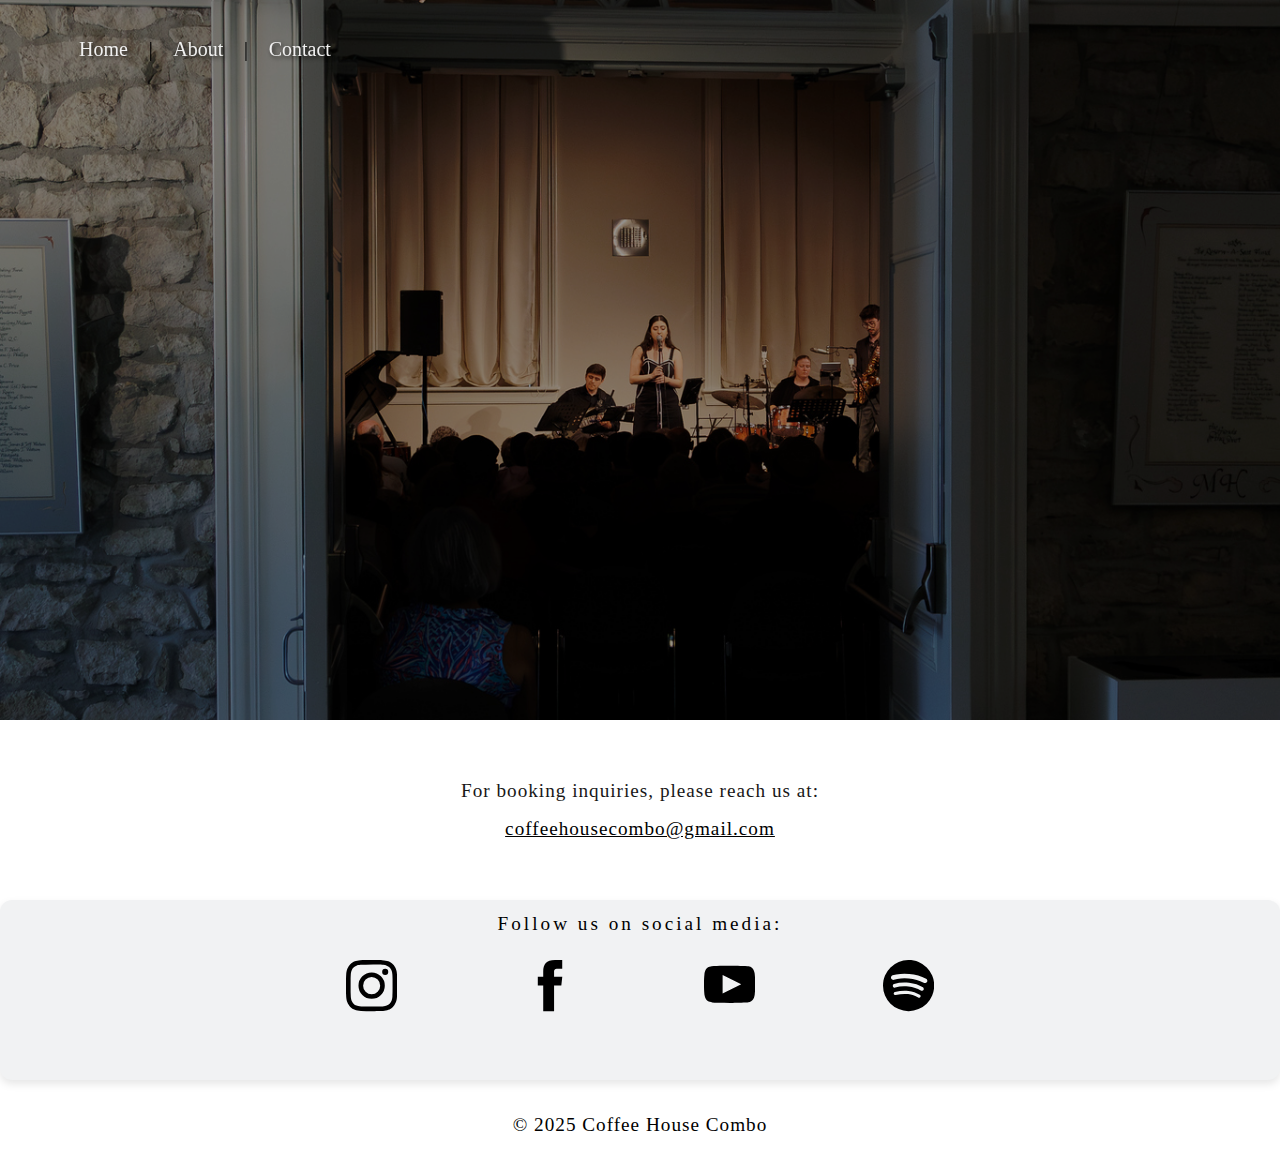
<file: contact.html>
<!DOCTYPE html>
<html>
    <head>
        <meta charset="UTF-8">
        <meta name="viewport" content="width=device-width, initial-scale=1.0">
        <title>Coffee House Combo Contact</title>
        <link rel="icon" href="logo.png" type="image/png">
        <link href="https://cdnjs.cloudflare.com/ajax/libs/font-awesome/6.0.0-beta3/css/all.min.css" rel="stylesheet">
        <link rel="stylesheet" href="style/style.css">
    </head>
<body>

    <div class="hero" style="height: 80vh; background-image: url('./imgs/silhouetteBand.jpg');">
        <nav>
            <a href="index.html">Home</a> |
            <a href="about.html">About</a> |
            <a href="contact.html">Contact</a>
        </nav>
    </div>

    <div class="general" style="height: 20vh;">
        <div class="general-text">
            <h3>For booking inquiries, please reach us at:</h3>
            <h3>
                <a href="mailto:coffeehousecombo@gmail.com">coffeehousecombo@gmail.com</a>
            </h3>
        </div>
    </div>

    <div class="social" style="height: 20vh;">
        <h3>Follow us on social media:</h3>
        <div class="social-icons" style="height: 20vh;">
            <li class="instagram"><a class="icon instagram" rel="noopener" target="_blank" title="https://www.instagram.com/chcjazz/" data-stat-action="Click" data-event-category="My sites" href="https://www.instagram.com/chcjazz/"><svg xmlns="http://www.w3.org/2000/svg" viewBox="0 0 18 18" class="icon"><path fill-rule="evenodd" d="M6.955 1.628l2.582-.006c1.916.001 2.227.012 3.1.052.877.04 1.354.187 1.67.31.421.163.72.358 1.036.673.27.27.452.529.6.862l.073.173c.113.29.246.715.298 1.46l.03.627c.012.29.02.553.025.917l.01 2.842c-.002 1.915-.013 2.226-.053 3.099-.037.804-.163 1.272-.279 1.588l-.031.083c-.163.42-.358.72-.673 1.035-.315.315-.615.51-1.035.673-.29.113-.715.246-1.46.298l-1.21.05c-.344.007-.761.011-1.428.013l-3.255-.005a37.01 37.01 0 01-1.592-.046c-.877-.04-1.354-.187-1.67-.31a2.788 2.788 0 01-1.036-.673 2.788 2.788 0 01-.673-1.035c-.113-.29-.246-.715-.298-1.46l-.05-1.21a71.292 71.292 0 01-.013-1.428l.005-3.255c.006-.692.02-1.022.046-1.592.04-.877.187-1.354.31-1.67.163-.421.358-.72.673-1.036.315-.315.615-.51 1.035-.673.29-.113.715-.246 1.46-.298l.627-.03c.355-.015.668-.023 1.176-.028zM6.97.006h4.06c.747.007 1.09.021 1.68.048.959.044 1.613.196 2.185.419.592.23 1.094.537 1.594 1.038.5.5.808 1.002 1.038 1.594.198.509.34 1.082.4 1.876l.035.68c.026.62.036 1.093.038 2.574l-.005 2.658c-.006.844-.02 1.192-.05 1.818-.043.958-.195 1.612-.418 2.184a4.412 4.412 0 01-1.038 1.594c-.5.5-1.002.809-1.594 1.039-.509.197-1.082.34-1.876.4l-.795.039c-.53.021-1.003.03-2.193.032l-2.924-.004a39.115 39.115 0 01-1.818-.05c-.958-.043-1.612-.195-2.184-.417a4.412 4.412 0 01-1.594-1.039c-.5-.5-.809-1.002-1.039-1.594-.197-.509-.34-1.082-.4-1.876l-.042-.876C.009 11.575 0 11.027 0 9.527L.006 6.97c.007-.747.021-1.09.048-1.68.044-.959.196-1.613.418-2.185A4.412 4.412 0 011.511 1.51c.5-.5 1.002-.808 1.594-1.038.509-.198 1.082-.34 1.876-.4L5.857.03C6.177.018 6.49.01 6.97.006zm2.048 4.387a4.625 4.625 0 100 9.25 4.625 4.625 0 000-9.25zm0 1.623a3.002 3.002 0 110 6.004 3.002 3.002 0 010-6.004zm4.768-2.909a1.071 1.071 0 100 2.143 1.071 1.071 0 000-2.143z"></path></svg></a></li>      
            <li class="facebook"><a class="icon facebook" rel="noopener" target="_blank" title="https://www.facebook.com/coffeehousejazz" data-stat-action="Click" data-event-category="My sites" href="https://www.facebook.com/coffeehousejazz"><svg xmlns="http://www.w3.org/2000/svg" viewBox="0 0 9 18" class="icon"><path fill-rule="evenodd" d="M1.907 18V8.999H0V5.897h1.907V4.035C1.907 1.505 2.984 0 6.044 0h2.547v3.103H7c-1.191 0-1.27.433-1.27 1.242l-.005 1.552h2.885L8.27 9H5.724V18H1.907z"></path></svg></a></li>      
            <li class="youtube"><a class="icon youtube" rel="noopener" target="_blank" title="https://www.youtube.com/@coffeehousecombo7518" data-stat-action="Click" data-event-category="My sites" href="https://www.youtube.com/@coffeehousecombo7518"><svg xmlns="http://www.w3.org/2000/svg" viewBox="0 0 18 14" class="icon"><path d="M7.518.011l1.81-.01c.971.004 3.89.03 5.972.173l.355.05c.394.061.95.209 1.445.76.463.478.66 1.426.714 1.746l.017.108s.155 1.378.168 2.816L18 7.241c0 .654-.032 1.31-.068 1.84l-.1 1.172s-.17 1.274-.732 1.853c-.675.753-1.463.753-1.8.811l-.537.033c-2.11.12-4.778.138-5.547.14l-2.132-.03c-1.465-.029-3.372-.076-4.215-.143-.394-.116-1.294-.058-1.969-.81-.43-.444-.63-1.293-.7-1.668l-.031-.186S.014 8.875 0 7.437V5.654l.007-.39c.012-.45.035-.883.06-1.254l.1-1.172S.339 1.564.9.985C1.575.232 2.362.232 2.7.174l.75-.045C4.827.057 6.4.025 7.518.01zm-.973 3.262v6.545l6.546-3.273-6.546-3.272z"></path></svg></a></li>
            <li class="spotify"><a class="icon spotify" rel="noopener" target="_blank" title="https://open.spotify.com/album/4vmNumgJfzA672l3LJV2yK?si=CcNkxxgXTbSTvFAlRx8rbQ" data-stat-action="Click" data-event-category="My sites" href="https://open.spotify.com/album/4vmNumgJfzA672l3LJV2yK?si=CcNkxxgXTbSTvFAlRx8rbQ"><svg xmlns="http://www.w3.org/2000/svg" viewBox="0 0 18 18" class="icon"><path d="M9 0c1.242 0 2.414.234 3.516.703a8.832 8.832 0 012.865 1.934 9.3 9.3 0 011.916 2.847A8.885 8.885 0 0118 9a8.797 8.797 0 01-.703 3.48 8.832 8.832 0 01-1.934 2.866 9.185 9.185 0 01-2.883 1.916A8.28 8.28 0 019 18a8.28 8.28 0 01-3.48-.738 9.185 9.185 0 01-2.883-1.916A8.832 8.832 0 01.703 12.48 8.797 8.797 0 010 9c0-1.242.234-2.414.703-3.516a9.146 9.146 0 011.934-2.847A9.036 9.036 0 015.52.703 8.633 8.633 0 019 0zm-.053 10.898c-1.465-.164-3.052-.046-4.763.352a.477.477 0 00-.334.229.518.518 0 00-.053.439c.023.14.1.252.228.334.104.066.218.09.344.073l.096-.02c1.57-.352 3.017-.457 4.342-.317 1.324.14 2.513.54 3.568 1.196.14.07.281.087.422.052a.592.592 0 00.351-.263.528.528 0 00.053-.405.472.472 0 00-.299-.334c-1.172-.726-2.49-1.171-3.955-1.336zm.211-2.9c-1.863-.223-3.615-.088-5.256.404a.576.576 0 00-.369.334.74.74 0 00-.073.411l.02.1a.49.49 0 00.3.403c.175.082.357.1.544.053 1.406-.445 2.947-.568 4.623-.369 1.676.2 3.123.662 4.342 1.389.14.117.305.152.492.105a.78.78 0 00.457-.316.689.689 0 00.07-.528c-.046-.187-.14-.316-.28-.386-1.383-.844-3.007-1.377-4.87-1.6zm.07-3.094a21.718 21.718 0 00-3.146-.017c-1.008.093-1.91.258-2.707.492a.81.81 0 00-.475.404.83.83 0 00-.052.65c.07.188.199.34.386.458a.74.74 0 00.633.07c.68-.211 1.477-.363 2.39-.457a16.95 16.95 0 012.778.017c.961.083 1.899.24 2.813.475a9.645 9.645 0 012.46.984c.212.118.434.153.669.106.234-.047.398-.152.492-.316a.85.85 0 00.088-.65.798.798 0 00-.405-.51 10.987 10.987 0 00-2.777-1.16 16.84 16.84 0 00-3.146-.546z"></path></svg></a></li></ul></section>
        </div>
    </div>

    <div class="general" style="height: 10vh;">
        <div class="general-text">
            <span class="font_large">© 2025&nbsp;Coffee House Combo</span>
        </div>
    </div>  
     
</body>
</html>
</file>
<file: style/style.css>
body {
    font-family: 'Cormorant Garamond';font-size: 22px;
    margin: 0;
    padding: 0;
    background-color: #ffffff;
}

/* GENERAL STYLES */

.general {
    position: relative;
}

.general-text {
    position: absolute;
    display: flex;
    flex-direction: column;
    justify-content: center;
    align-items: center;
    color: rgb(24, 23, 23);
    text-align: center;
    letter-spacing: 2px;
    width: 60%; 
    height: 100%;
    inset: 0;
    margin: auto;
    gap: 1rem; 
}

.general-text h1 {
    font-size: 2.5vw;
    font-weight: initial;
    margin: 0;
    letter-spacing: 3px;
}

@media (max-width: 768px) {
    .general-text h1 {
      font-size: 3.5vh;
    }
  }

.general-text h3 {
    font-size: 1.5vw;
    font-weight: initial;
    margin: 0;
    letter-spacing: 1px;
}

@media (max-width: 768px) {
    .general-text h3 {
      font-size: 2.5vh;
    }
  }

.general-text a {
    font-size: 1.5vw;
    margin: 0;
    letter-spacing: 1px;
    color: black;
}

@media (max-width: 768px) {
    .general-text a {
      font-size: 2.5vh;
    }
  }

.general-text a:hover {
    color: #81483e;
    transform: translateY(-2px);  
}

.general-text span {
    font-size: 1.5vw;
    margin: 0;
    letter-spacing: 1px;
    color: black;
}

@media (max-width: 768px) {
    .general-text span {
      font-size: 1.5vh;
    }
  }

/* END GENERAL STYLES */

/* NAVIGATION STYLES */

nav {
    position: fixed;
    top: 5%; 
    left: 5%; 
    z-index: 2; 
}


@media (max-width: 768px) {
    nav {
      position: fixed;
      top: 5%;
      left: 0;
      width: 100%;
      text-align: center;
      padding: 10px;
    }
  }

nav a {
    color: whitesmoke;
    text-decoration: none;
    font-size: 1.25rem;
    font-weight: initial; 
    margin: 0 15px; 
    text-shadow: 2px 2px 4px rgba(0, 0, 0, 0.7);
    transition: color 0.3s ease, transform 0.3s ease;
}

nav a:hover {
    color: #81483e;
    transform: translateY(-2px);
}

/* END NAVIGATION STYLES */


/* HERO STUFF */

.hero {
    position: relative;
    background-size: cover;
    background-position: center center;
    background-repeat: no-repeat;
    display: flex;
    align-items: center;
    justify-content: center;
    filter: brightness(98%);
}

@media (max-width: 768px) {
    .hero {
      height: 60vh !important;
      background-size: cover;
      background-position: center center;
      background-repeat: no-repeat;
    }
  }

.hero::before {
    content: '';
    position: absolute;
    top: 0;
    left: 0;
    width: 100%;
    height: 100%;
    background: rgba(0, 0, 0, 0.4);
    z-index: 1;
}

.hero-text {
    position: absolute;
    bottom: 6%;
    left: 50%;
    transform: translate(-50%, 0);
    color: whitesmoke; 
    text-align: center; 
    text-shadow: 2px 2px 4px rgba(0, 0, 0, 0.7);
    z-index: 2;
    letter-spacing: 10px; 
}

@media (max-width: 768px) {
    .hero-text {
        bottom: 5%;
        width: 100%;
        text-align: center;
        padding: 4%;
    }
}

.hero-text h1 {
    font-size: 3.2vw;
    margin: 0;
    font-weight: initial;
}

@media (max-width: 768px) {
    .hero-text h1 {
        font-size: 3.5vh;
    }
    
}

.hero-text h3 {
    margin: 0;
    letter-spacing: 4px; 
}

/* END HERO STUFF */

/* INFO IMG STYLES */

.image-text-container {
    display: flex;
    gap: 20px;
    padding: 20px;
    background-color: #f1f2f3;
    border-radius: 12px;
    box-shadow: 0 4px 8px rgba(0, 0, 0, 0.1);
}

@media (max-width: 768px) {
    .image-text-container {
        flex-direction: column;
        padding: 15px;
    }
}

.image-section {
    flex: 1.4;
    background-size: cover;
    background-position: center;
    border-radius: 12px;
    filter: brightness(70%);
    transition: filter 0.3s ease;
}

.image-section:hover {
    filter: brightness(85%);
}

.text-section {
    flex: 1;
    padding: 20px;
    display: flex;
    flex-direction: column;
    justify-content: center;
    text-align: left;
    align-items: center;
    color: #333;
    gap: 25px;
}

@media (max-width: 768px) {
    .text-section {
        padding: 15px;
        align-items: stretch;
        text-align: center;
    }
}

.text-section h3 {
    font-size: 2vw;
    font-weight: 500; 
    color: #222;
    margin-bottom: 10px;
}

@media (max-width: 768px) {
    .text-section h3 {
        font-size: 2.5vh;
    }
}

.text-section p {
    font-size: 1rem;
    line-height: 1.6;
    margin: 10px 0;
    color: #555; /* Subtle dark gray */
}

@media (max-width: 768px) {
    .text-section p {
        font-size: 0.9rem;
    }
}

.text-section a {
    font-size: 2.2vw;
    color: black;
    text-decoration: none;
    font-weight: 500;
    transition: color 0.3s ease, transform 0.2s ease;
}

@media (max-width: 768px) {
    .text-section a {
        align-self: center;
        font-size: 2.5vh;
    }
}

.text-section a:hover {
    color: #81483e;
    transform: translateY(-2px);
}

/* Add modern spacing and alignment */
.image-text-container > * {
    border-radius: 8px;
    overflow: hidden; 
}
/* END INFO IMG STYLES */

/* SOCIAL STYLES */

.social {
    position: relative;
    display: flex;
    flex-direction: column;
    text-align: center;
    background-color: #f1f2f3;
    border-radius: 12px;
    box-shadow: 0 4px 8px rgba(0, 0, 0, 0.1);
}

@media (max-width: 768px) {
    .social {
        height: 25vh !important;
    }
}

.social h3 {
    font-size: 1.5vw;
    font-weight: initial;
    margin: 0;
    letter-spacing: 3px;
    padding: 1%
}

@media (max-width: 768px) {
    .social h3 {
        font-size: 2.5vh;
    }
}

.social-icons {
    position: relative;
    display: flex;
    flex-direction: row;
    justify-content: space-around;
    padding-left: 22%;
    padding-right: 22%;
    padding-top: 1%;
    padding-bottom: 2%;
}

@media (max-width: 768px) {
    .social-icons {
        display: grid;
        grid-template-columns: repeat(2, 1fr);
        grid-template-rows: repeat(2, 1fr);
        gap: 0px;
        justify-items: center;
        align-items: center;
        padding-bottom: 0%;
    }
}

.social-icons a {
    font-size: 1.5vw;
    margin: 0;
    letter-spacing: 1px;
    color: black;
    text-decoration: none;
}

.social-icons li {
    font-size: 1.5vw;
    margin: 0;
    letter-spacing: 1px;
    color: black;
    text-decoration: none;
    list-style-type: none;
}

.instagram svg,
.facebook svg,
.bandcamp svg,
.youtube svg,
.spotify svg {
    width: 4vw;
    height: 4vw;
}

@media (max-width: 768px) {
    .instagram svg,
    .facebook svg,
    .bandcamp svg,
    .youtube svg,
    .spotify svg {
        width: 6vh;
        height: 6vh;
    }
}

/* END SOCIAL STYLES */
</file>
